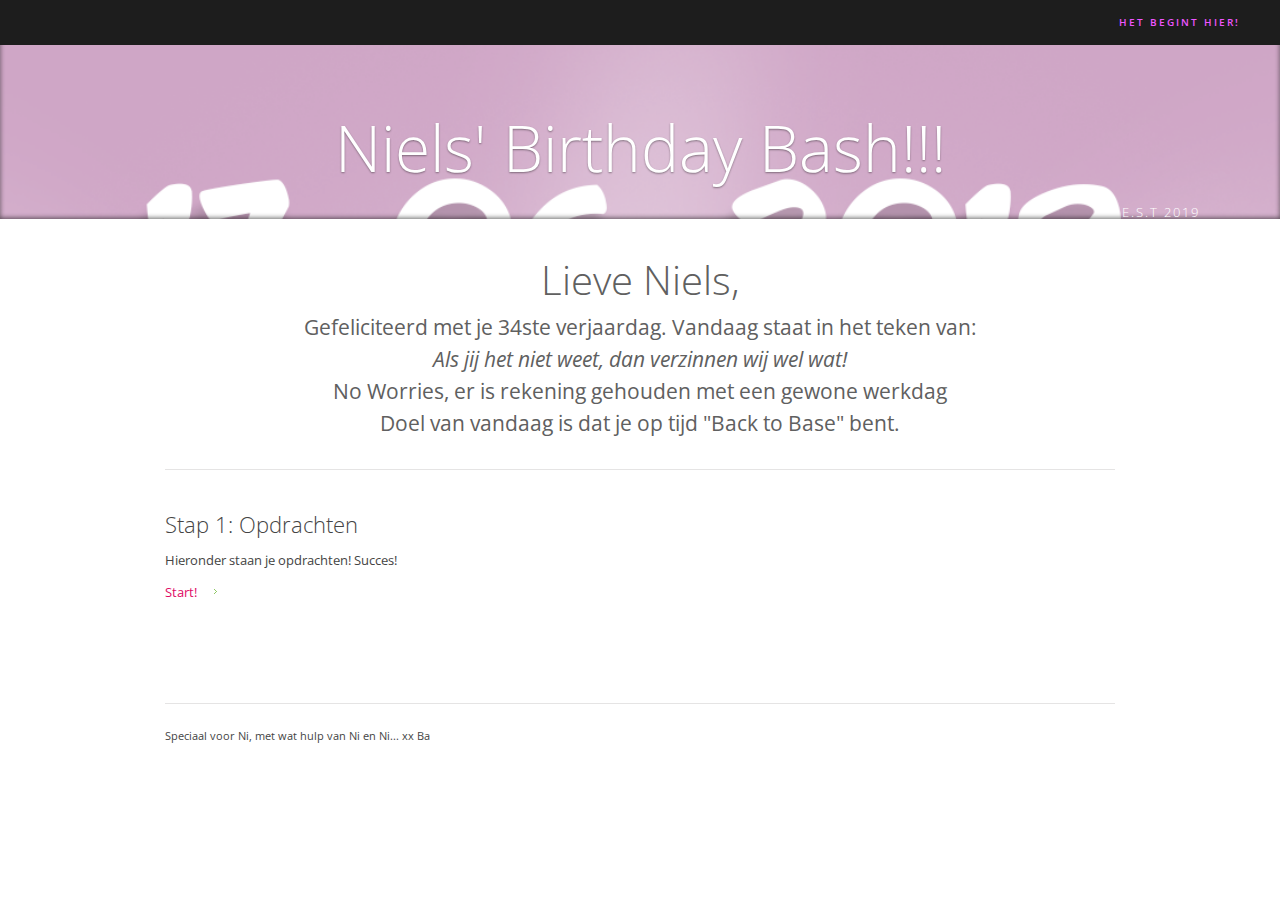
<file: index.html>
<!DOCTYPE HTML>
<html>
  <head>
    <title>Bastienne's programming</title>
    <meta charset="utf-8">
    <link rel="stylesheet" type="text/css" href="css/style.css">
  </head>
  <body>
  <header>
    <nav class="main-nav">
          <ul>
            <li><a href="index.html" class="active">Het begint hier!</a></li>
            <!-- <li><a href="projects.html">Opdrachten</a></li>
            <li><a href="contact.html">Hulplijnen</a></li>
            <li><a href="slideshow.html">Slideshow</a></li>
            <li><a href="buisknopje.html">buisknopje</a></li> -->
      </ul>
    </nav>
  </header>
  <main>
  <section id="video" class="home">
    <h1>Niels' Birthday Bash!!!</h1>
    <h2>E.S.T 2019</h2>
  </section>
  <section id="main-content">
    <div class="text-intro">
      <h2>Lieve Niels,</h2>
      <p> Gefeliciteerd met je 34ste verjaardag. Vandaag staat in het teken van:</p>
      <p><i>Als jij het niet weet, dan verzinnen wij wel wat!</i></p>
      <p>No Worries, er is rekening gehouden met een gewone werkdag</p>
      <p>Doel van vandaag is dat je op tijd "Back to Base" bent.</p>
    </div>
    <div class="columns features">
      <div class="one-third first">
        <h3>Stap 1: Opdrachten</h3>
        <p>Hieronder staan je opdrachten! Succes!</p>
        <p><a href="projects.html" class="more">Start!</a></p>
      </div>
      <div class="one-third">
        <!--<h3>hulplijnen</h3>
        <p>Super leuk natuurlijk dit maar no way dat hier contactgegevens staan. Er kan natuurlijk wel doorgeklikt worden.</p>
        <p><a href="contact.html" class="more">klik maar door</a></p>-->
      </div>
      <div class="one-third">
        <!--<h3>slideshow</h3>
        <p>My sort of somewhat semi-perfect slideshow. To be changed. </p>
        <p><a href="slideshow.html" class="more">klikkerdeklik om te kijken</a></p>-->
      </div>
    </div>
  </section>
  </main>
  <footer>
    <div class="copyright"><small>Speciaal voor Ni, met wat hulp van Ni en Ni... xx Ba</small></div>
  </footer>
  </body>
</html>
</file>
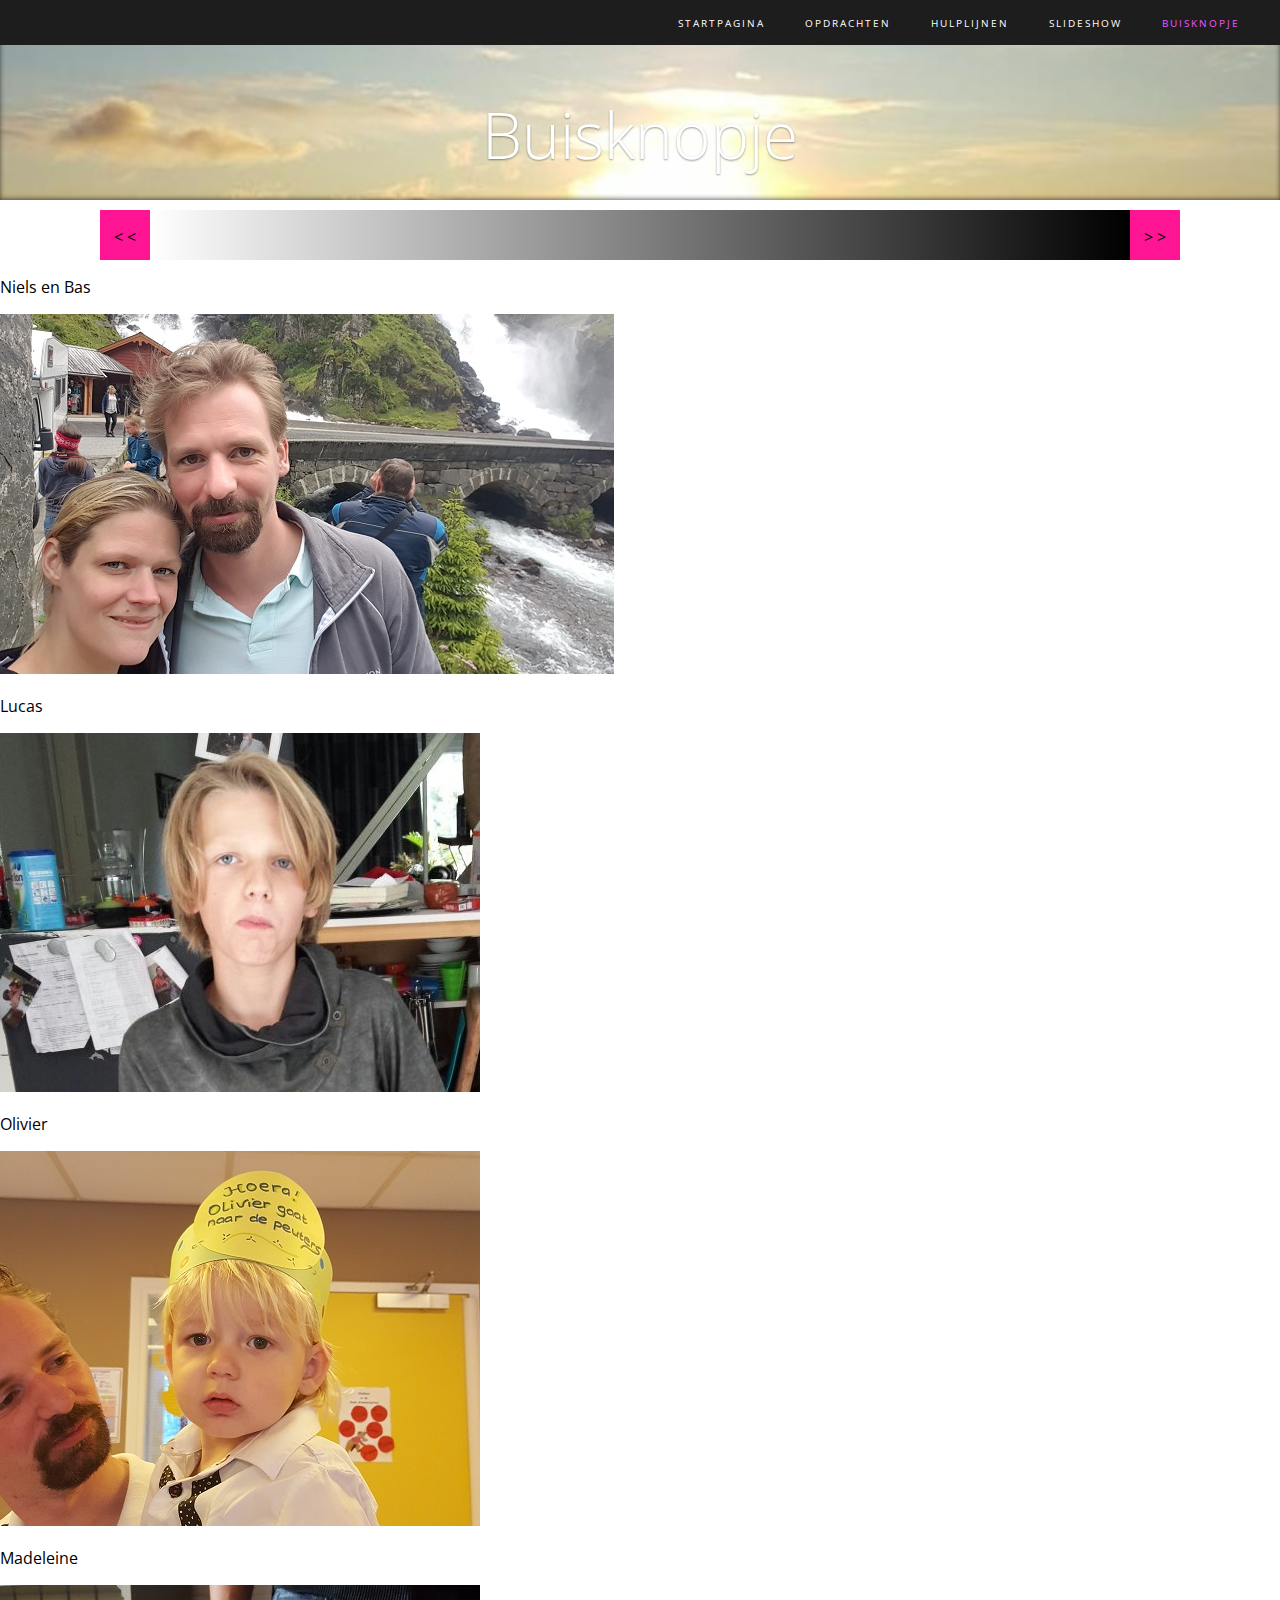
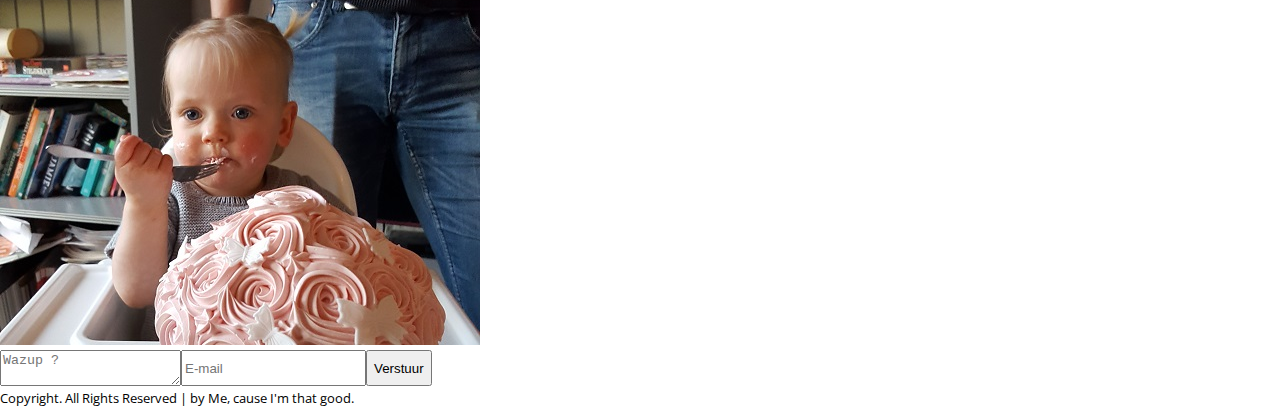
<file: buisknopje.html>
<!DOCTYPE html>
<html>
<head>
    <link rel="stylesheet" type="text/css" href="css/buisstyle.css"> 
</head>
<body>
  <header>
    <nav class="main-nav">
      <ul>
        <li><a href="index.html">startpagina</a></li>
        <li><a href="projects.html">opdrachten</a></li>
        <li><a href="contact.html">hulplijnen</a></li>
        <li><a href="slideshow.html">slideshow</a></li>
        <li><a href="buisknopje.html"class="active">buisknopje</a></li>
      </ul>
    </nav> 
  </header>
  <main>
  <section id="home-head" class="titel">
    <h1> Buisknopje </h1>
  </section>
  <!-- <div id="video">
    <p>once on the internet...</p>
  </div> -->
  <section id="maincontent">
  <div id="tijdlijn-box">
    <div id="linkerknopje">
    <p> &lt; &lt;</p>
    </div>
    <div id="rechterknopje">
    <p>&gt; &gt;</p>
    </div>  
    <div id="tijdlijn">
    <div id="scrollbar"></div>
    </div>
  </div>
  <div id="fotocollage">
      <div><p>Niels en Bas</p> <img src="images/nielsbas.jpg"></div> 
      <div><p>Lucas</p><img src="images/lucas.jpg"></div>
      <div><p>Olivier</p><img src="images/Olivier.jpg"></div>
      <div><p>Madeleine</p><img src="images/madeleine.jpg"></div>
  </div>
  <div>    
    <form action="#" method="post" id="contact-form">
    <textarea id="message" maxlength="10000" name="message" placeholder="Wazup ?"></textarea>
    <div class="crayonico"></div>
    <input class="text-input" id="senderEmail" maxlength="50" name="email" placeholder="E-mail" type="email">
    <div class="emailico"></div>
    <input class="btn btn-input" id="sendMessage" name="sendMessage" type="submit" value="Verstuur">
    </form>
  </div>
</main>
<footer>
  <div class="copyright"><small>Copyright. All Rights Reserved | by Me, cause I'm that good.</small>
  </div>
 </footer>
</body>
</html>
</file>
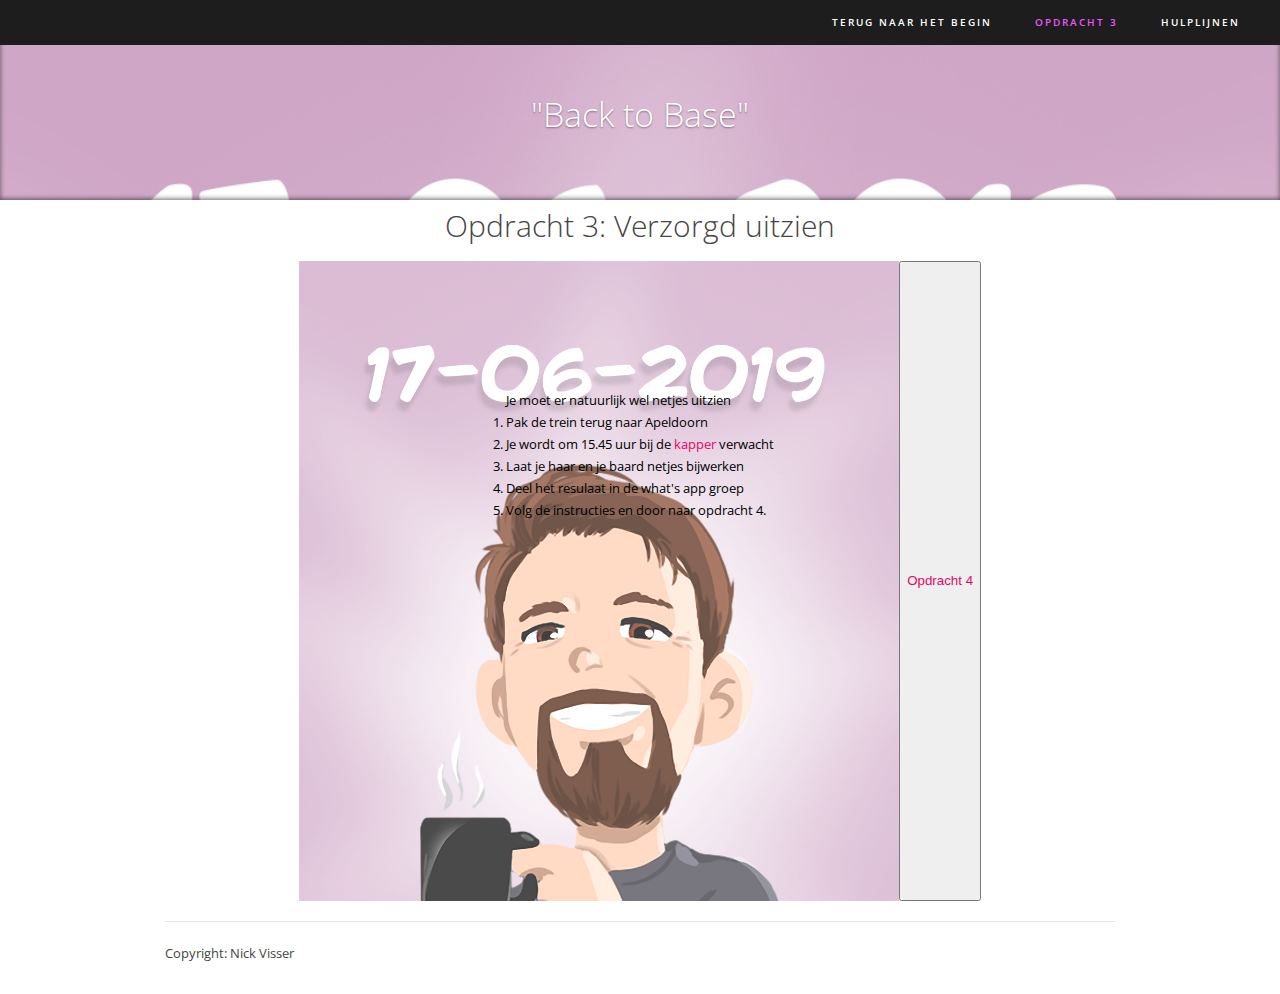
<file: opdracht_3.html>
<!DOCTYPE HTML>
<html>
<head>
  <title>Niels'Birthday Bash</title>
  <meta charset="utf-8">
  <link rel="stylesheet" type="text/css" href="css/projects.css">
</head>
<body>
<header>
  <nav class="main-nav">
    <ul>
      <li><a href="index.html">Terug naar het begin</a></li>
      <li><a href="opdracht_3.html" class="active">Opdracht 3</a></li>
      <li><a href="contact.html">hulplijnen</a></li>
      
      <!--<li><a href="slideshow.html">slideshow</a></li>
      <li><a href="buisknopje.html">buisknopje</a></li> -->
    </ul>
  </nav>
</header>
<section id="home-head" class="work">
    <h1>"Back to Base"</h1>
</section>
<section id="">
  <h1>Opdracht 3: Verzorgd uitzien</h1>
  <div class="opdracht_3">
    <img src="images/Niels.png">
    <div class="introtext">
      <ol>
          Je moet er natuurlijk wel netjes uitzien
      <li>Pak de trein terug naar Apeldoorn</li>
      <li>Je wordt om 15.45 uur bij de <a href="https://www.amikappers.nl/vestigingen/ami-kappers-apeldoorn-anklaar/">kapper</a> verwacht</li>
      <li>Laat je haar en je baard netjes bijwerken</li>
      <li>Deel het resulaat in de what's app groep</li>
      <li>Volg de instructies en door naar opdracht 4.</li>
      </ol>
    </div>
    <button><a href="opdracht_4.html"> Opdracht 4 </a></button>
  </div>
</section>
<footer>
  <p>Copyright: Nick Visser</p>
</footer>    

</body>
</html>
</file>
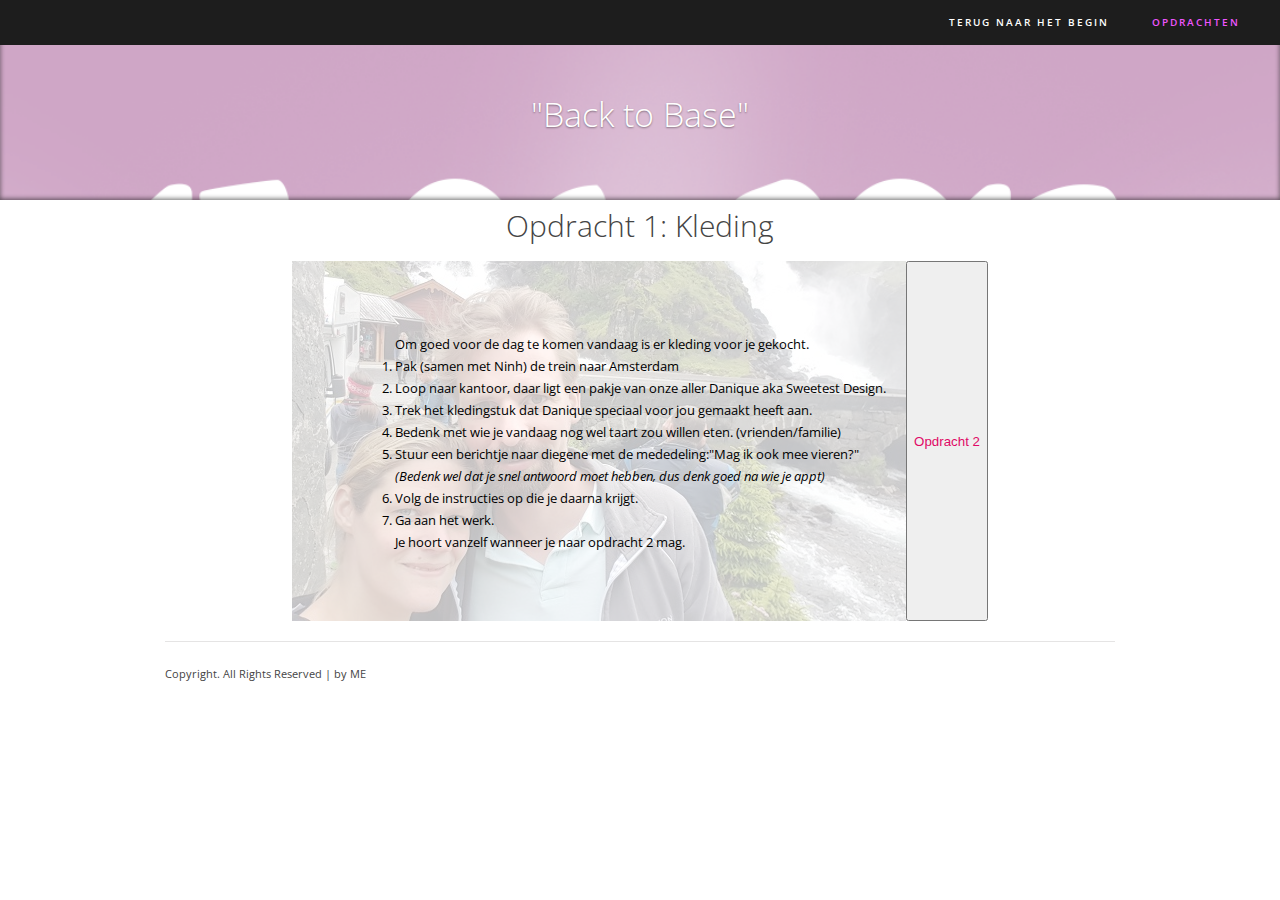
<file: projects.html>
<!DOCTYPE HTML>
<html>
<head>
<title>Niels'Birthday Bash</title>
<meta charset="utf-8">
<link rel="stylesheet" type="text/css" href="css/projects.css">
</head>
<body>
<header>
  <nav class="main-nav">
    <ul>
      <li><a href="index.html">Terug naar het begin</a></li>
      <li><a href="projects.html" class="active">opdrachten</a></li>
      <!--<li><a href="contact.html">hulplijnen</a></li>
      <li><a href="slideshow.html">slideshow</a></li>
      <li><a href="buisknopje.html">buisknopje</a></li> -->
    </ul>
  </nav>
</header>
<section id="home-head" class="work">
  <h1>"Back to Base"</h1>
</section>
<section id="">
  <h1>Opdracht 1: Kleding</h1>
  <div class="parents">
    <img src="images/nielsbas.jpg">
    <div class="introtext">
      <ol>
      Om goed voor de dag te komen vandaag is er kleding voor je gekocht.
      <li>Pak (samen met Ninh) de trein naar Amsterdam</li>
      <li>Loop naar kantoor, daar ligt een pakje van onze aller Danique aka Sweetest Design.</li>
      <li>Trek het kledingstuk dat Danique speciaal voor jou gemaakt heeft aan.</li>
      <li>Bedenk met wie je vandaag nog wel taart zou willen eten. (vrienden/familie)</li>
      <li>Stuur een berichtje naar diegene met de mededeling:"Mag ik ook mee vieren?"</li>
      <i>(Bedenk wel dat je snel antwoord moet hebben, dus denk goed na wie je appt)</i>
      <li>Volg de instructies op die je daarna krijgt.</li>
      <li>Ga aan het werk.</li>
      Je hoort vanzelf wanneer je naar opdracht 2 mag.
      </ol>
    </div>
    <button><a href="opdracht_2.html"> Opdracht 2 </a></button>
  </div>
</section>
 
  <!--<div class="kinderen">
    <img src="images/lucas.jpg" alt="">
    <img src="images/Olivier.jpg">
    <img src="images/madeleine.jpg">
  </div>-->
</section>
<footer>
  <div class="copyright"><small>Copyright. All Rights Reserved | by ME </small></div>
</footer>
<script src="link_to_your_file.js" type="text/javascript"></script>
</script>
</body>
</html>
</file>
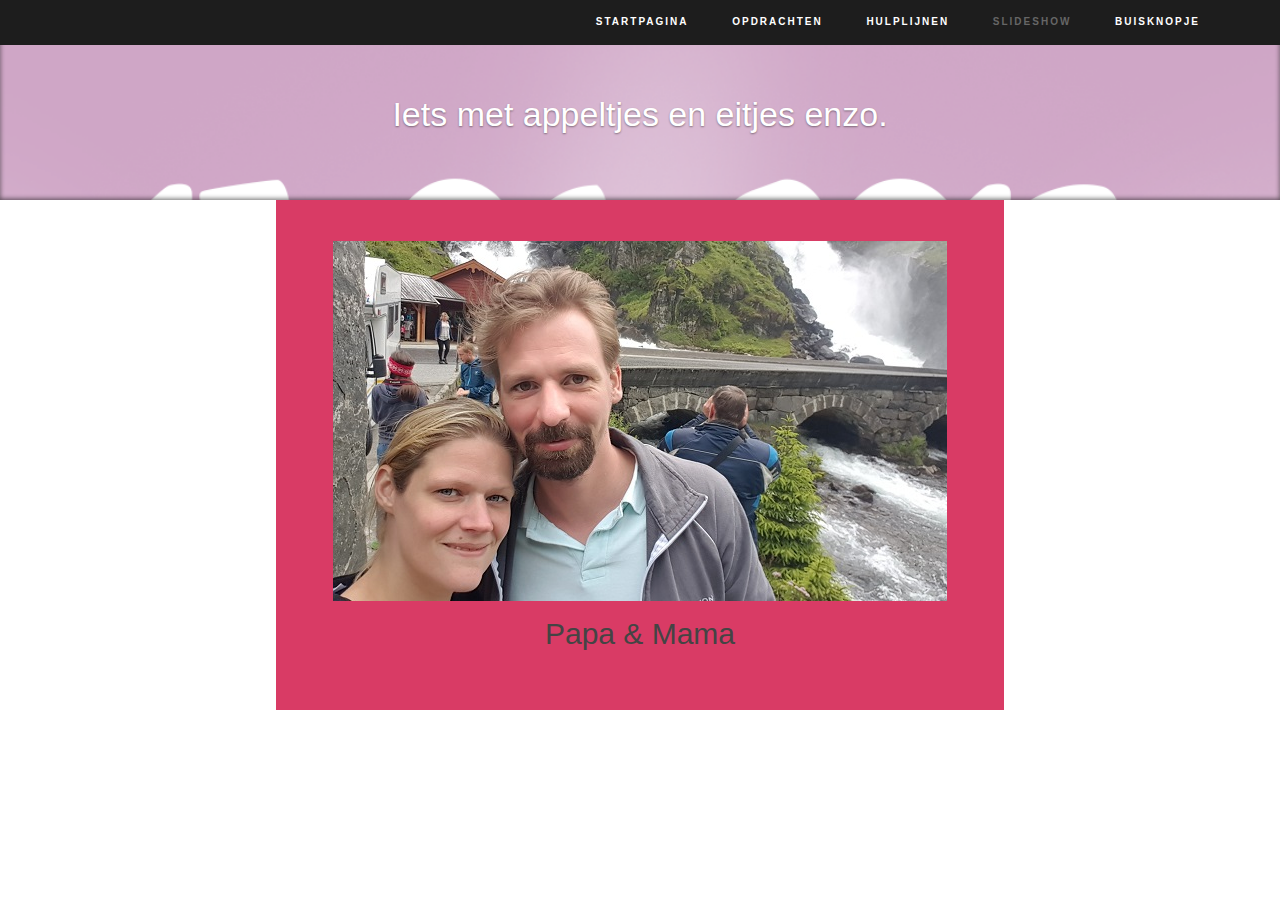
<file: slideshow.html>
<!DOCTYPE HTML>
<html>
  <head>
    <link rel="stylesheet" type="text/css" href="css/style.css">
    <link rel="stylesheet" type="text/css" href="css/slideshow.css">
  </head>
  <body>
    <header>
      <nav class="main-nav">
        <ul>
          <li>
          <ul>
            <li><a href="index.html" >startpagina</a></li>
            <li><a href="projects.html">opdrachten</a></li>
            <li><a href="contact.html">hulplijnen</a></li>
            <li><a href="slideshow.html" class="active">slideshow</a></li>
            <li><a href="buisknopje.html">buisknopje</a></li>
          </ul>
          </li>
        </ul>
      </nav>
    </header>
    <section id="home-head" class="work">
      <h1>Iets met appeltjes en eitjes enzo.</h1>
    </section> 
      <div id="slideshow">
          <div class="slide-wrapper">
            <div class="slide">
              <div>
                <img src="images/nielsbas.jpg"><h1>Papa & Mama</h1>
              </div>
            </div>
            <div class="slide">
              <div>
                <img src="images/madeleine.jpg"><h1>Madeleine</h1>
              </div>
            </div>
            <div class="slide">
              <div>
              <img src="images/Olivier.jpg"><h1>Olivier</h1>
              </div>
            </div>
            <div class="slide">
              <div>
              <img src="images/lucas.jpg"><h1>Lucas</h1>
              </div>
            </div>
          </div>
        </div>

  </body>

</html>
</file>
<file: css/style.css>
@import url(http://fonts.googleapis.com/css?family=Open+Sans:300,400,600,700);
html, body, div, span, applet, object, iframe, h1, h2, h3, h4, h5, h6, p, blockquote, pre, a, abbr, acronym, address, big, cite, code, del, dfn, em, img, ins, kbd, q, s, samp, small, strike, strong, sub, sup, tt, var, b, u, i, center, dl, dt, dd, ol, ul, li, fieldset, form, label, legend, table, caption, tbody, tfoot, thead, tr, th, td, article, aside, canvas, details, figcaption, figure, footer, header, hgroup, menu, nav, section, summary, time, mark, audio, video {
	margin:0;
	padding:0
}
article, aside, details, figcaption, figure, footer, header, hgroup, menu, nav, section {
	display:block
}
table {
	border-collapse:collapse;
	border-spacing:0
}
fieldset, img {
	border:0
}
address, caption, cite, dfn, th, var {
	font-style:normal;
	font-weight:normal
}
caption, th {
	text-align:left
}
h1, h2, h3, h4, h5, h6 {
	font-size:100%;
	font-weight:normal
}
q:before, q:after {
	content:""
}
abbr, acronym {
	border:0
}
::selection {
	color:#e00966;
}
::-moz-selection {
color:#e00966;
}
body {
	font-family:"Open Sans", sans-serif;
	font-size:13px;
	line-height:22px;
	color:#444444;
	padding:0;
}
a, a:link {
	color:#e00966;
	text-decoration:none;
}
a:hover {
	color:#000;
}
h1, h2, h3, h4, h5, h6, p {
	margin-bottom:10px;
}
h1, h2, h3, h4, h5, h6 {
	font-weight:300;
}
h1 {
	font-size:30px;
	line-height:1.7em;
	display: flex;
  justify-content: center
}
h2 {
	line-height:1.3em;
}
h3 {
	font-size:22px;
	line-height:1.3em;
}

.more {
	background:url("../images/arrow.gif") no-repeat right 50%;
	padding-right:20px;
}
#main-content, footer {
	margin:0 auto;
	max-width:950px;
}
header {
	margin-top:0;
	width:100%;
	height:45px;
	margin-bottom:40px;
	background:#1D1D1D;
	position:fixed;
	z-index:999;
}
header .main-nav {
	margin-top:10px;
	float:right;
}
header .main-nav li {
	display:inline-block;
	margin-right:40px;
	list-style:none;
}
header .main-nav li a {
	color:#FFF;
	font-size:10px;
	text-transform:uppercase;
	font-weight:600;
	letter-spacing:2px;
}

header .main-nav li a:hover{ 
	color:#666;
}

header .main-nav li a.active {
    color: #EE55FF;
}

#main-content .text-intro {
	border-bottom:1px solid #e5e4e4;
	float:left;
	width:100%;
	padding:25px 0;
	margin-bottom:40px;
}

#main-content .text-intro h2 {
	font-size:40px;
	color:#606060;
	text-align:center;
}

#main-content .text-intro p {
	font-size:21px;
	color:#606060;
	text-align:center;
}
div.columns {
	height:1%;
}

div.one-half {
	width:48.5%;
}

/*div.one-third {
width:31.3%;
}*/

div.two-third {
	width:65.64%;
}

div.one-fourth {
	width:22.7%;
}

div.three-fourth {
	width:74.23%;
}

div.one-half, div.one-third, div.two-third, div.three-fourth, div.one-fourth {
	position:relative;
	margin-left:3%;
	float:left;
	margin-bottom:1.55em;
}

div.one-half:first-child, div.one-third:first-child, div.two-third:first-child, div.three-fourth:first-child, div.one-fourth:first-child, .first {
	margin-left:0 !important;
	clear:left;
}
/* 
.parents {
	float: right;

  position: relative;
  left: -50%; 
}

.parents img {
	position: relative;
	left: 50%;
} */
.parents{
	display: flex;
	justify-content: center;
	margin-bottom:20px;

}

.kinderen {
	display: flex;
	background-color: pink;
	align-items: center;
  justify-content: center;
} 

.kinderen img {
	opacity: 1;
	transition: opacity 1s ease-in-out;
	max-width: 200px;
	max-height: 149px;
}

.kinderen img:hover {
	opacity:1;
}

#main-content .features, #main-content .portfolio {
	clear:both;
	float:left;
	margin-bottom:50px;
}
footer {
	clear:both;
	border-top:1px solid #e5e4e4;
	padding:20px 0;
}
footer .copyright {
	float:left;
	margin-bottom:30px;
}
footer .copyright a {
	color:#444444;
	font-weight:bold;
}
footer .copyright a:hover {
	color:#e00966;
}
#home-head {
	content:"";
	display:block;
	min-height:200px;
	width:100%;
	text-align:center;
	box-shadow:inset 0 -1px 5px rgba(0,0,0,0.6);
}
#home-head h1 {
	font-size:34px;
	color:#fff;
	line-height:0.879em;
	text-shadow:0 1px 2px rgba(0,0,0,0.4);
	padding-top:100px;
}
#home-head h1 span {
	color:#fff;
	display:block;
}
#video {
	content:"";
	display:block;
	min-height:200px;
	width:100%;
	text-align:center;
	box-shadow:inset 0 -1px 5px rgba(0,0,0,0.6);
}
#video h1 {
	font-size:64px;
	color:#fff;
	line-height:0.879em;
	text-shadow:0 1px 2px rgba(0,0,0,0.4);
	padding-bottom:20px;
	padding-top:120px;
}
#video h2 {
	font-size:13px;
	color:#FFF;
	line-height:1em;
	letter-spacing:2px;
	text-transform:uppercase;
	text-align: right;
	padding-right: 80px;
}
#contact-form {
	padding:0;
	overflow:hidden;
	width:95%;
	margin:0 auto;
	position:relative;
}
#contact-form textarea {
	font-weight:400;
	font-size:14px;
	resize:none;
	color:#4f4f4f;
	float:left;
	margin-top:0;
	width:400px;
	height:115px;
	margin-bottom:10px;
	padding:19px 13px 14px 50px;
	border:1px solid #f1f1f1;
	font-family:"Open Sans", sans-serif;
}
#contact-form #message {
	box-shadow:0 1px 3px rgba(0,0,0,0.1);
}
#contact-form .text-input {
	font-weight:400;
	font-size:14px;
	float:right;
	display:block;
	width:355px;
	height:19px;
	color:#4f4f4f;
	padding:13px 13px 13px 51px;
	margin-bottom:20px;
	border:1px solid #f1f1f1;
	box-shadow:0 1px 3px rgba(0,0,0,0.1);
	font-family:"Open Sans", sans-serif;
}
#contact-form .btn-input {
	float:right;
	display:block;
	width:420px;
	height:82px;
	border:none;
	padding:0;
	margin:0;
	cursor:hand;
	font-size:20px;
	color:#FFF;
	background-color:#e00966;
	font-family:"Open Sans", sans-serif;
	transition:all 0.5s ease-in-out;
}
#contact-form .btn-input:hover {
	background-color:#e187ae;
	color:#FFF;
}
#contact-form .crayonico {
	position:absolute;
	left:15px;
	top:15px;
	background-image:url("../images/crayon.png");
	background-repeat:no-repeat;
	width:23px;
	height:23px;
}
#contact-form .emailico {
	position:absolute;
	left:495px;
	top:15px;
	background-image:url("../images/email.png");
	background-repeat:no-repeat;
	width:22px;
	height:16px;
}
.work, .home, .contact {
	background:url("../images/Niels.png");
	background-size:cover;
}
@media handheld and (max-width:480px), screen and (max-device-width:480px), screen and (max-width:767px) {
body {
	padding:0;
}
}
@media handheld and (max-width:479px), screen and (max-device-width:479px), screen and (max-width:479px) {
#contact-form .text-input {
	float:left;
}
header {
	border-bottom:none;
	position:relative;
}
#home-head {
	min-height:250px;
}
header .main-nav {
	width:100%;
	margin-left:0;
}
header .main-nav ul {
	width:100%;
}
header .main-nav ul li, header .main-nav ul>li.last {
	display:block;
	float:none;
	text-align:center;
	width:100%;
}
header .main-nav ul li a {
	padding:4px 0;
	background:#e4e4e4;
	display:block;
	margin-bottom:4px;
}
div.columns {
	width:100%;
}
div.one-half, div.one-third, div.two-third, div.three-fourth, div.one-fourth {
	margin-left:0;
	width:100%;
}
div.one-third, div.one-fourth, .copyright {
	width:95%;
	float:none;
	padding:0 0 0 10px;
}
.copyright {
	text-align:center;
}
#main-content .text-intro h2 {
	font-size:30px;
}
}
</file>
<file: css/buisstyle.css>
@import url(http://fonts.googleapis.com/css?family=Open+Sans:300,400,600,700);
html,body{
    font-family: "Open Sans", sans-serif;
    margin:0px;
    padding: 0px;
}

header{
    height: 45px;
    width: 100%;
    z-index:999;
    background-color: #1D1D1D;
    position: fixed;
    align-items: center;
}

header .main-nav{
    margin-top: 10px;
    display: flex;
    justify-content: flex-end;
}

header ul{
    margin:0;
    list-style-type:none;
    display:flex;
    justify-content: flex-end;
}

header ul li{
    margin-right: 40px;
}

header nav.main-nav ul li a {
    color: white;
    font-family: 'open sans', sans-serif;
    font-size: 10px;
    text-transform: uppercase;
    letter-spacing: 2px;
    text-decoration: none;
}

header nav.main-nav ul li a:hover{
    color:#666;
}

header nav.main-nav ul li a.active{
    color: #EE55FF;
}

.titel{
    background:url("../images/ijsland.jpg");
    min-height:200px;
    background-size:cover;
    margin:0;
    display: flex;
    justify-content: center;
    align-items: center;
    box-shadow: inset 0 -1px 5px rgba(0,0,0,0.6);
}

.titel h1{
  	font-weight: 300;
    font-size: 64px;
    color: #fff;
    line-height: 0.879em;
    text-shadow: 0 1px 2px rgba(0,0,0,0.4);
    padding-bottom: 20px;
    padding-top:100px;
    margin-top:0;
    margin-bottom:10px;
}

#tijdlijn-box{
    display:flex;
    height:50px;
    padding-left:100px;
    padding-right: 100px;
    margin: 10px 0 10px 0;

}

#tijdlijn-box #linkerknopje{
    background-color:deeppink;
    width:50px;
    order: 1;
}

#tijdlijn-box #tijdlijn{
    flex:1;
    overflow: hidden;
    order: 2;
}

#tijdlijn-box #rechterknopje{
    background-color:deeppink;
    width:50px;
    order: 3;
}

#scrollbar{
    background-image: url(../images/tijdlijn.png);
    display: flex;
    height: 50px;
    transform:rotateX(180deg);    
    background: linear-gradient(to right, white,black); 

}

@keyframes slide-right{
    0% {background-position-x: 0px}
    100%{background-position-x: -2000px}
}

@keyframes slide-left{
    0% {background-position-x: 0px}
    100%{background-position-x: 2000px}
}

#tijdlijn-box p{
  display: flex;
  justify-content: center;  
}

#tijdlijn-box #linkerknopje:hover ~ #tijdlijn #scrollbar {
    transform: translateX(2000px);
    transition-duration: 6s;
    animation:slide-right 6s ease;
}

#tijdlijn-box #rechterknopje:hover ~ #tijdlijn #scrollbar{
    transform: translateX(-2000px);
    transition-duration: 6s;
    animation:slide-left 6s ease;
}
/*
#fotocollage{
  display: flex;
  flex-wrap: wrap;
  justify-content:center; 
  resize: both;
}

#fotocollage img{
  width:50%;
  opacity:0;

}

#fotocollage img:hover{
  opacity:1;
  transform:rotateX(360deg);
  transition-duration: 10s;
}

#fotocollage p{
  display: flex;
  flex-direction: column;
  justify-content: center;
}*/

#contact-form{
    display: flex;
    align-content: center;
}
</file>
<file: css/projects.css>
@import url(http://fonts.googleapis.com/css?family=Open+Sans:300,400,600,700);
html, body, div, span, applet, object, iframe, h1, h2, h3, h4, h5, h6, p, blockquote, pre, a, abbr, acronym, address, big, cite, code, del, dfn, em, img, ins, kbd, q, s, samp, small, strike, strong, sub, sup, tt, var, b, u, i, center, dl, dt, dd, ol, ul, li, fieldset, form, label, legend, table, caption, tbody, tfoot, thead, tr, th, td, article, aside, canvas, details, figcaption, figure, footer, header, hgroup, menu, nav, section, summary, time, mark, audio, video {
	margin:0;
	padding:0
}
article, aside, details, figcaption, figure, footer, header, hgroup, menu, nav, section {
	display:block
}
table {
	border-collapse:collapse;
	border-spacing:0
}
fieldset, img {
	border:0
}
address, caption, cite, dfn, th, var {
	font-style:normal;
	font-weight:normal
}
caption, th {
	text-align:left
}
h1, h2, h3, h4, h5, h6 {
	font-size:100%;
	font-weight:normal
}
q:before, q:after {
	content:""
}
abbr, acronym {
	border:0
}
::selection {
	color:#e00966;
}
::-moz-selection {
color:#e00966;
}
body {
	font-family:"Open Sans", sans-serif;
	font-size:13px;
	line-height:22px;
	color:#444444;
	padding:0;
}
a, a:link {
	color:#e00966;
	text-decoration:none;
}
a:hover {
	color:#000;
}
h1, h2, h3, h4, h5, h6, p {
	margin-bottom:10px;
}
h1, h2, h3, h4, h5, h6 {
	font-weight:300;
}
h1 {
	font-size:30px;
	line-height:1.7em;
	display: flex;
  justify-content: center
}
h2 {
	line-height:1.3em;
}
h3 {
	font-size:22px;
	line-height:1.3em;
}

.more {
	background:url("../images/arrow.gif") no-repeat right 50%;
	padding-right:20px;
}
#main-content, footer {
	margin:0 auto;
	max-width:950px;
}
header {
	margin-top:0;
	width:100%;
	height:45px;
	margin-bottom:40px;
	background:#1D1D1D;
	position:fixed;
	z-index:999;
}
header .main-nav {
	margin-top:10px;
	float:right;
}
header .main-nav li {
	display:inline-block;
	margin-right:40px;
	list-style:none;
}
header .main-nav li a {
	color:#FFF;
	font-size:10px;
	text-transform:uppercase;
	font-weight:600;
	letter-spacing:2px;
}

header .main-nav li a:hover{ 
	color:#666;
}

header .main-nav li a.active {
    color: #EE55FF;
}

#main-content .text-intro {
	border-bottom:1px solid #e5e4e4;
	float:left;
	width:100%;
	padding:25px 0;
	margin-bottom:40px;
}

#main-content .text-intro h2 {
	font-size:40px;
	color:#606060;
	text-align:center;
}

#main-content .text-intro p {
	font-size:21px;
	color:#606060;
	text-align:center;
}
div.columns {
	height:1%;
}

div.one-half {
	width:48.5%;
}

div.one-third {
	width:31.3%;
}

div.two-third {
	width:65.64%;
}

div.one-fourth {
	width:22.7%;
}

div.three-fourth {
	width:74.23%;
}

div.one-half, div.one-third, div.two-third, div.three-fourth, div.one-fourth {
	position:relative;
	margin-left:3%;
	float:left;
	margin-bottom:1.55em;
}

div.one-half:first-child, div.one-third:first-child, div.two-third:first-child, div.three-fourth:first-child, div.one-fourth:first-child, .first {
	margin-left:0 !important;
	clear:left;
}
/* 
.parents {
	float: right;

  position: relative;
  left: -50%; 
}

.parents img {
	position: relative;
	left: 50%;
} */
.parents img {
	opacity: 0.25;
}

.parents{
	display: flex;
	justify-content: center;
	margin-bottom:20px;
	position:relative;
}

.introtext{
	position:absolute;
	color:black;
	top: 20%;
}

.kinderen{
	display: flex;
	justify-content: center;
	margin-bottom:20px;
	position:relative;
}
.kinderen img {
	max-height: 360px;
	opacity: 0.25;
}

.opdracht_3{
	display: flex;
	justify-content: center;
	margin-bottom:20px;
	position:relative;
}
.opdracht_3 img {
	max-height: 640px;
	opacity: 0.75;
}

.opdracht_3 p{
	position: absolute;
	bottom: 10px;
}

#main-content .features, #main-content .portfolio {
	clear:both;
	float:left;
	margin-bottom:50px;
}
footer {
	clear:both;
	border-top:1px solid #e5e4e4;
	padding:20px 0;
}
footer .copyright {
	float:left;
	margin-bottom:30px;
}
footer .copyright a {
	color:#444444;
	font-weight:bold;
}
footer .copyright a:hover {
	color:#e00966;
}
#home-head {
	content:"";
	display:block;
	min-height:200px;
	width:100%;
	text-align:center;
	box-shadow:inset 0 -1px 5px rgba(0,0,0,0.6);
}
#home-head h1 {
	font-size:34px;
	color:#fff;
	line-height:0.879em;
	text-shadow:0 1px 2px rgba(0,0,0,0.4);
	padding-top:100px;
}
#home-head h1 span {
	color:#fff;
	display:block;
}
#video {
	content:"";
	display:block;
	min-height:200px;
	width:100%;
	text-align:center;
	box-shadow:inset 0 -1px 5px rgba(0,0,0,0.6);
}
#video h1 {
	font-size:64px;
	color:#fff;
	line-height:0.879em;
	text-shadow:0 1px 2px rgba(0,0,0,0.4);
	padding-bottom:20px;
	padding-top:120px;
}
#video h2 {
	font-size:13px;
	color:#FFF;
	line-height:1em;
	letter-spacing:2px;
	text-transform:uppercase;
	text-align: right;
	padding-right: 80px;
}
#contact-form {
	padding:0;
	overflow:hidden;
	width:95%;
	margin:0 auto;
	position:relative;
}
#contact-form textarea {
	font-weight:400;
	font-size:14px;
	resize:none;
	color:#4f4f4f;
	float:left;
	margin-top:0;
	width:400px;
	height:115px;
	margin-bottom:10px;
	padding:19px 13px 14px 50px;
	border:1px solid #f1f1f1;
	font-family:"Open Sans", sans-serif;
}
#contact-form #message {
	box-shadow:0 1px 3px rgba(0,0,0,0.1);
}
#contact-form .text-input {
	font-weight:400;
	font-size:14px;
	float:right;
	display:block;
	width:355px;
	height:19px;
	color:#4f4f4f;
	padding:13px 13px 13px 51px;
	margin-bottom:20px;
	border:1px solid #f1f1f1;
	box-shadow:0 1px 3px rgba(0,0,0,0.1);
	font-family:"Open Sans", sans-serif;
}
#contact-form .btn-input {
	float:right;
	display:block;
	width:420px;
	height:82px;
	border:none;
	padding:0;
	margin:0;
	cursor:hand;
	font-size:20px;
	color:#FFF;
	background-color:#e00966;
	font-family:"Open Sans", sans-serif;
	transition:all 0.5s ease-in-out;
}
#contact-form .btn-input:hover {
	background-color:#e187ae;
	color:#FFF;
}
#contact-form .crayonico {
	position:absolute;
	left:15px;
	top:15px;
	background-image:url("../images/crayon.png");
	background-repeat:no-repeat;
	width:23px;
	height:23px;
}
#contact-form .emailico {
	position:absolute;
	left:495px;
	top:15px;
	background-image:url("../images/email.png");
	background-repeat:no-repeat;
	width:22px;
	height:16px;
}
.work, .home, .contact {
	background:url("../images/Niels.png");
	background-size:cover;
}
@media handheld and (max-width:480px), screen and (max-device-width:480px), screen and (max-width:767px) {
body {
	padding:0;
}
}
@media handheld and (max-width:479px), screen and (max-device-width:479px), screen and (max-width:479px) {
#contact-form .text-input {
	float:left;
}
header {
	border-bottom:none;
	position:relative;
}
#home-head {
	min-height:250px;
}
header .main-nav {
	width:100%;
	margin-left:0;
}
header .main-nav ul {
	width:100%;
}
header .main-nav ul li, header .main-nav ul>li.last {
	display:block;
	float:none;
	text-align:center;
	width:100%;
}
header .main-nav ul li a {
	padding:4px 0;
	background:#e4e4e4;
	display:block;
	margin-bottom:4px;
}
div.columns {
	width:100%;
}
div.one-half, div.one-third, div.two-third, div.three-fourth, div.one-fourth {
	margin-left:0;
	width:100%;
}
div.one-third, div.one-fourth, .copyright {
	width:95%;
	float:none;
	padding:0 0 0 10px;
}
.copyright {
	text-align:center;
}
#main-content .text-intro h2 {
	font-size:30px;
}
}
</file>
<file: css/slideshow.css>
header {
	margin-top:0;
	width:100%;
	height:45px;
	margin-bottom:40px;
	background:#1D1D1D;
	position:fixed;
	z-index:999;
}
header .main-nav {
	margin-top:10px;
	float:right;
}
header .main-nav li {
	display:inline-block;
	margin-right:40px;
	list-style:none;
}
header .main-nav li a {
	color:#FFF;
	font-size:10px;
	text-transform:uppercase;
	font-weight:600;
	letter-spacing:2px;
}
header .main-nav li a:hover, header .main-nav li a.active {
  color:#666;
}

body {
    font-family: Helvetica, sans-serif;
    text-align: center;
    margin: 0;
    padding-top: 0;
  }
  
  #slideshow {
    overflow: hidden;
    height: 510px;
    width: 728px;
    margin: 0 auto;
  }
  
  .slide-wrapper {
    width: 2912px;
    animation: slide 18s ease infinite;
    -webkit-animation: slide 18s ease infinite;
  }
  
  .slide {
    float: left;
    height: 510px;
    width: 728px;
    display: flex;
    flex-direction: column;
    justify-content: center;
    align-content: center;
  }
  
  .slide:nth-child(1) {
    background: #D93B65;
  }
  
  .slide:nth-child(2) {
    background: #037E8C;
  }
  
  .slide:nth-child(3) {
    background: #36BF66;
  }
  
  .slide:nth-child(4) {
    background: #D9D055;
  }

    @keyframes slide {
    20% {margin-left: 0px;}
    30% {margin-left: -728px;}
    50% {margin-left: -728px;}
    60% {margin-left: -1456px;}
    70% {margin-left: -1456px;}
    80% {margin-left: -2184px;}
    90% {margin-left: -2184px;}
  }
  @-webkit-keyframes slide {
    20% {margin-left: 0px;}
    30% {margin-left: -728px;}
    50% {margin-left: -728px;}
    60% {margin-left: -1456px;}
    70% {margin-left: -1456px;}
    80% {margin-left: -2184px;}
    90% {margin-left: -2184px;}
  }
</file>
